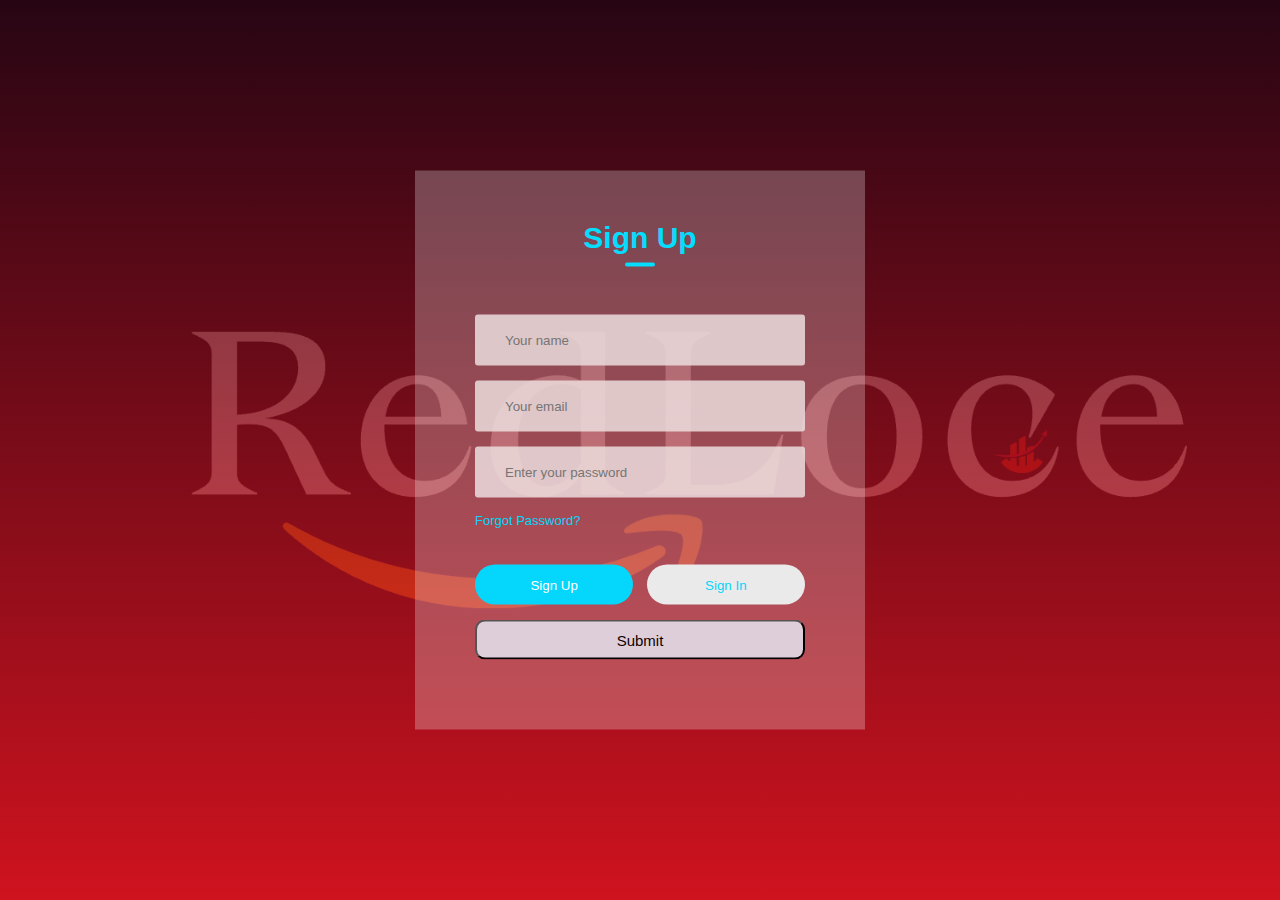
<file: index.html>
<!DOCTYPE html>
<html lang="en">
<head>
    <meta charset="UTF-8">
    <meta name="viewport" content="width=device-width, initial-scale=1.0">
    <title>Sign In and Sign Up Form </title>
    <link rel="stylesheet" href="/public/login.css">
    <link rel="stylesheet" href="https://cdnjs.cloudflare.com/ajax/libs/font-awesome/6.4.2/css/all.min.css" integrity="sha512-z3gLpd7yknf1YoNbCzqRKc4qyor8gaKU1qmn+CShxbuBusANI9QpRohGBreCFkKxLhei6S9CQXFEbbKuqLg0DA==" crossorigin="anonymous" referrerpolicy="no-referrer" />
</head>
<body>
    <div class="container">
        <div class="form">
            <h1 id="heading1">Sign Up</h1>
            <form>
                <div class="inputs">

                    <div class="input" id="nameField">
                        <i class="fa-solid fa-user"></i>
                        <input type="text" placeholder="Your name">
                    </div>
                    
                    <div class="input">
                        <i class="fa-solid fa-envelope"></i>
                        <input type="email" placeholder="Your email" required>
                    </div>

                    <div class="input">
                        <i class="fa-solid fa-key"></i>
                        <input type="password" placeholder="Enter your password" required>
                    </div>
                     <p><a href="#">Forgot Password?</a></p>
                </div>
                <div class="btn">
                    <button type="button" id="signupBtn">Sign Up</button>
                    <button type="button" class="disable" id="signinBtn">Sign In</button>
                </div>

                <div class="btn1 ">
                    <button type="button" id="submitbtn">Submit</button>
                </div>
            </form>
        </div>
    </div>
    
    <script>
        let signupBtn=document.getElementById("signupBtn");
        let signinBtn=document.getElementById("signinBtn");
        let nameField=document.getElementById("nameField");
        let heading1=document.getElementById("heading1");

        signinBtn.onclick=function(){
            nameField.style.maxHeight="0";
            heading1.innerHTML="Sign In";
            signupBtn.classList.add("disable");
            signinBtn.classList.remove("disable");
        }
        signupBtn.onclick=function(){
            nameField.style.maxHeight="60px";
            heading1.innerHTML="Sign Up";
            signupBtn.classList.remove("disable");
            signinBtn.classList.add("disable");
        }

        let submitbtn = document.getElementById("submitbtn");

        submitbtn.onclick =function(){
            submitbtn.classList.add("disable");
            location.href='/public/home.html';
        }
    </script>
    


</body>
</html>
</file>
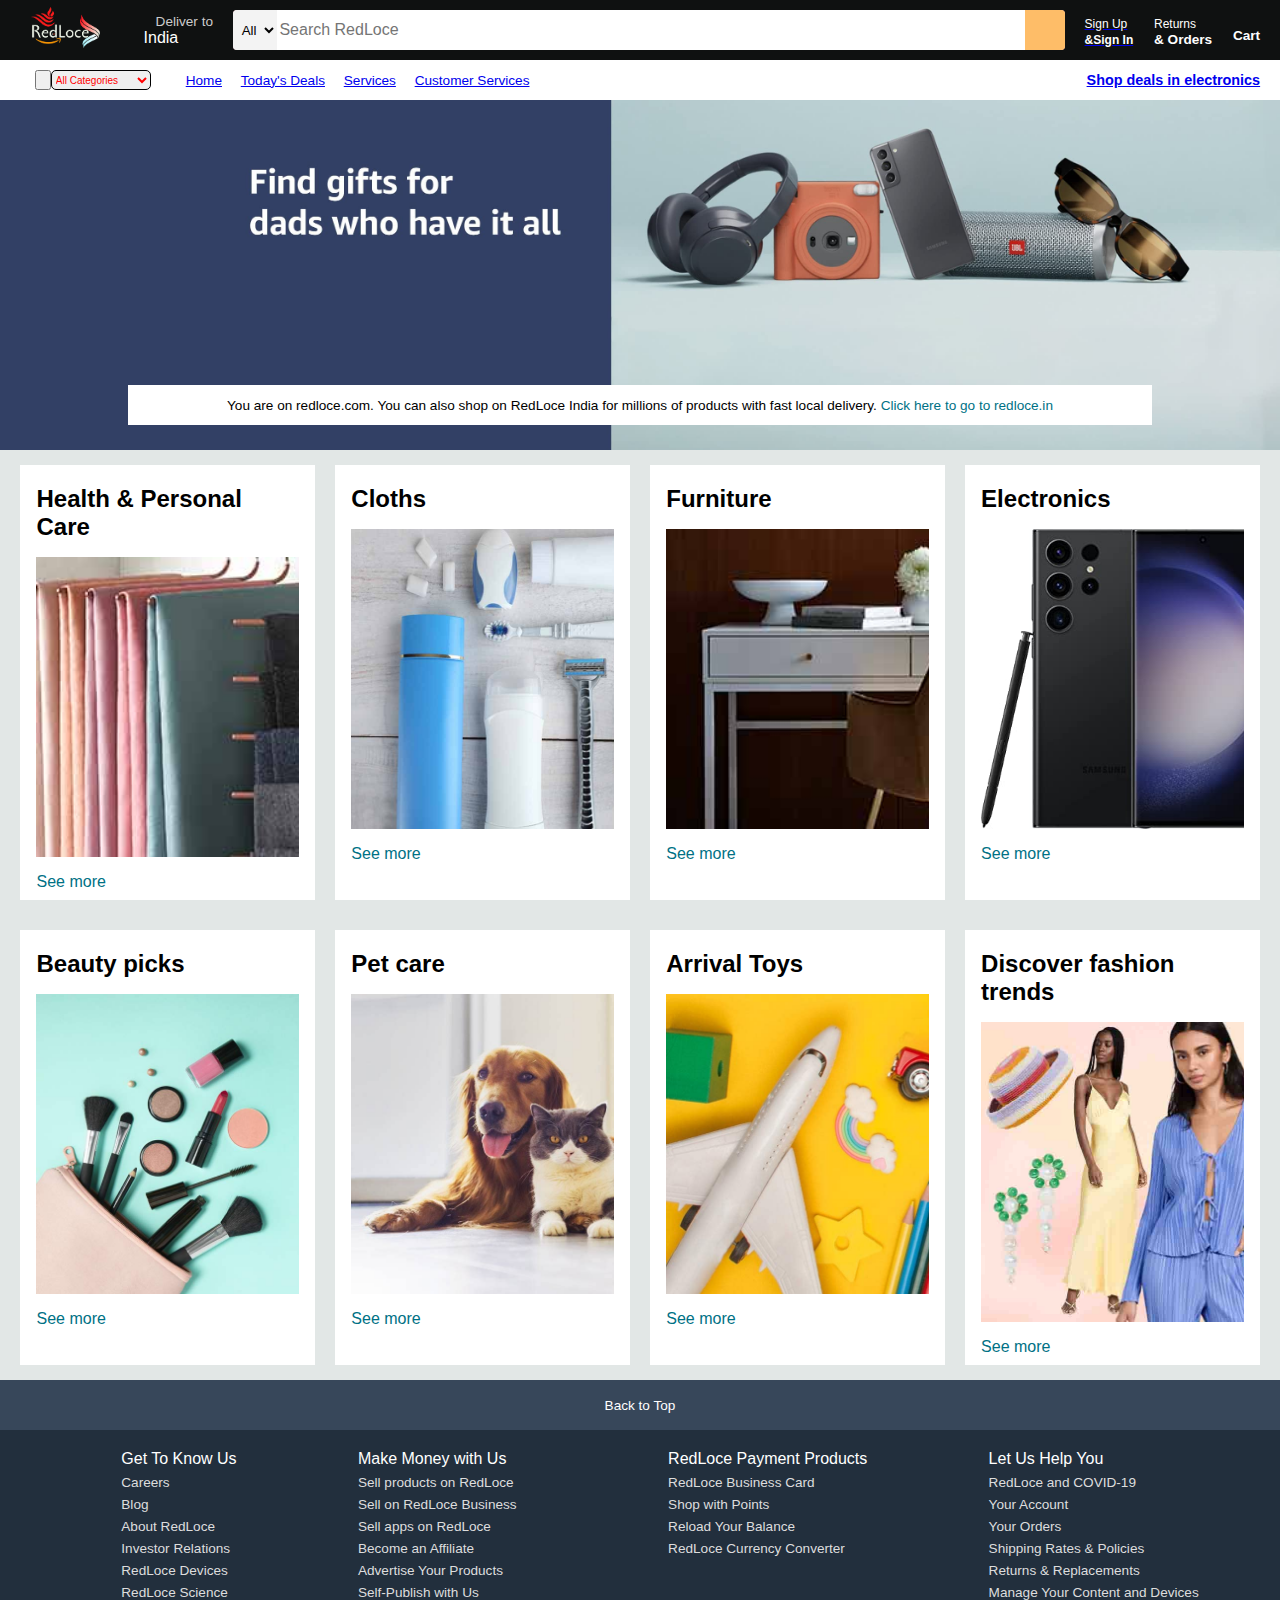
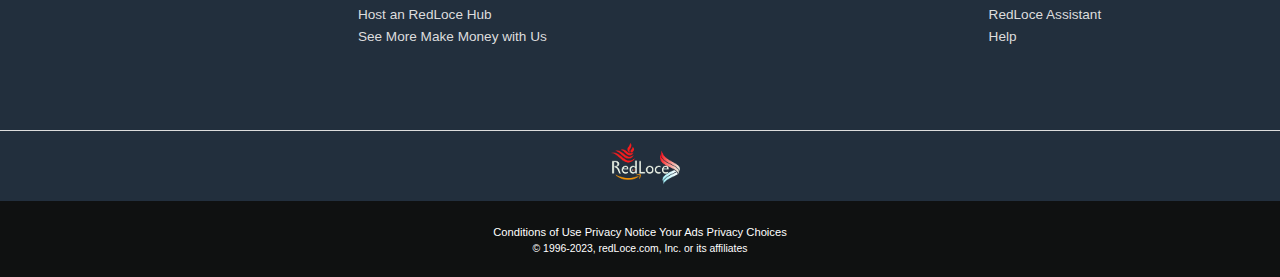
<file: public/home.html>
<!DOCTYPE html>
<html lang="en">
<head>
    <meta charset="UTF-8">
    <meta name="viewport" content="width=device-width, initial-scale=1.0">

    <title>RedLoce</title>
    <link rel="stylesheet" href="https://cdnjs.cloudflare.com/ajax/libs/font-awesome/6.4.2/css/all.min.css" integrity="sha512-z3gLpd7yknf1YoNbCzqRKc4qyor8gaKU1qmn+CShxbuBusANI9QpRohGBreCFkKxLhei6S9CQXFEbbKuqLg0DA==" crossorigin="anonymous" referrerpolicy="no-referrer" />
    <link rel="stylesheet" href="/style.css">
    
</head>
<body>
    <header>
        <div class="navbar">
        <div class ="nav-logo border">
            <div class="logo"></div>
        </div>

        <div class="nav-address border">
            <p class="add-first">Deliver to</p>
            <div class="add-icon">
                <i class="fa-solid fa-location-dot"></i>
                <p class="add-second">India</p>
            </div>
        </div>

        <div class="nav-search">
            <select class="search-select">
                <option >All</option>
                <input placeholder="Search RedLoce" class="search-input">
               <div class="search-icon">
                <i class="fa-solid fa-magnifying-glass"></i>
               </div>
            </select>
        </div>
        
        <div class="nav-signin border">
            <p><a href="/index.html"><span>Sign Up</span></a></p>
            <p class="nav-second"><a href="/index.html"><span>&Sign In</span></a></p>
        </div>

        <div class="nav-return border">
            <p><span>Returns</span></p>
            <p class="nav-second">& Orders</p>
        </div>
       
        <div class="nav-cart border">
            <i class="fa-solid fa-cart-shopping"></i>
            Cart
        </div>
        
    </div>
  

    <div class="panel">
        <div class="panel-all border">
        <button><i class="fa-solid fa-bars" onclick="myFunc()"></i></button> 
        <select name="category" id="category" class="options" >

            <option value="c1"><button >All Categories</button></option> 
            <option value="c1"><button>Men's</button> </option> 
            <option value="c1"> <button>Woman's</button>  </option> 
            <option value="q3"><button>Childern's</button></option>

        </select>
                  
              
        </div>
        <div class="panel-ops">
            <a href="/public/home.html">Home</a>
            <a href="/public/todaysdeals.html">Today's Deals</a>
            <a href="/public/404.html">Services</a>
            <a href="/public/404.html">Customer Services</a>
        </div>
            
        
        <div class="panel-deals border">
            <a href="/public/404.html">Shop deals in electronics</a>
        </div>
    </div>
    </header> 

    <div class="hero-section">
        <div class="hero-msg">
            <p>You are on redloce.com. You can also shop on RedLoce India for millions of products with fast local delivery. <a>Click here to go to redloce.in</a></p>
        </div>
    </div>

    <div class="shop-section">
        <div class="box">
            <div class="box-content">
                <h2>Health & Personal Care</h2>
            <div class="box-img" style="background-image: url('/img/box1_image.jpg');"></div>
            <p>See more</p>
            </div>
        </div>
        <div class="box">
            <div class="box-content">
                <h2>Cloths</h2>
            <div class="box-img" style="background-image: url('/img/box2_image.jpg');"></div>
            <p>See more</p>
            </div>
        </div>
        <div class="box">
            <div class="box-content">
                <h2>Furniture</h2>
            <div class="box-img" style="background-image: url('/img/box3_image.jpg');"></div>
            <p>See more</p>
            </div>
        </div>
        <div class="box">
            <div class="box-content">
                <h2>Electronics</h2>
            <div class="box-img" style="background-image: url('/img/box4_image.jpg');"></div>
            <p>See more</p>
            </div>
        </div>
        <div class="box">
            <div class="box-content">
                <h2>Beauty picks</h2>
            <div class="box-img" style="background-image: url('/img/box5_image.jpg');"></div>
            <p>See more</p>
            </div>
        </div>
        <div class="box">
            <div class="box-content">
                <h2>Pet care</h2>
            <div class="box-img" style="background-image: url('/img/box6_image.jpg');"></div>
            <p>See more</p>
            </div>
        </div>
        <div class="box">
            <div class="box-content">
                <h2>Arrival Toys</h2>
            <div class="box-img" style="background-image: url('/img/box7_image.jpg');"></div>
            <p>See more</p>
            </div>
        </div>
        <div class="box">
            <div class="box-content">
                <h2>Discover fashion trends</h2>
            <div class="box-img" style="background-image: url('/img/box8_image.jpg');"></div>
            <p>See more</p>
            </div>
        </div>
    </div>

    <footer>
        <div class="foot-panel1">
            Back to Top
        </div>

        <div class="foot-panel2">
            <ul>
                <p>Get To Know Us</p>
                <a>Careers</a>
                <a>Blog</a>
                <a>About RedLoce</a>
                <a>Investor Relations</a>
                <a>RedLoce Devices</a>
                <a>RedLoce Science</a>
            </ul>
            <ul>
                <p>Make Money with Us</p>
                <a>Sell products on RedLoce</a>
                <a>Sell on RedLoce Business</a>
                <a>Sell apps on RedLoce</a>
                <a>Become an Affiliate</a>
                <a>Advertise Your Products</a>
                <a>Self-Publish with Us</a>
                <a>Host an RedLoce Hub</a>
                <a>See More Make Money with Us</a>
            </ul>
            <ul>
                <p>RedLoce Payment Products</p>
                <a>RedLoce Business Card</a>
                <a>Shop with Points</a>
                <a>Reload Your Balance</a>
                <a> RedLoce Currency Converter</a>
            </ul>
            <ul>
                <p>Let Us Help You</p>
                <a>RedLoce and COVID-19</a>
                <a>Your Account</a>
                <a>Your Orders</a>
                <a>Shipping Rates & Policies</a>
                <a>Returns & Replacements</a>
                <a>Manage Your Content and Devices</a>
                <a>RedLoce Assistant</a>
                <a>Help</a>
            </ul>
        </div>

        <div class="foot-panel3">
            <div class="logo"></div>
        </div>
        <div class="foot-panel4">
            <div class="pages">
                <a>Conditions of Use</a>
                <a>Privacy Notice</a>
                <a>Your Ads Privacy Choices</a>
            </div>
            <div class="copyright">
                © 1996-2023, redLoce.com, Inc. or its affiliates 
            </div>
        </div>
    </footer>

    <script>
        function myFunc() {
            window.location.href = "/public/home.html";
        }
    </script>
</body>
</html>
</file>
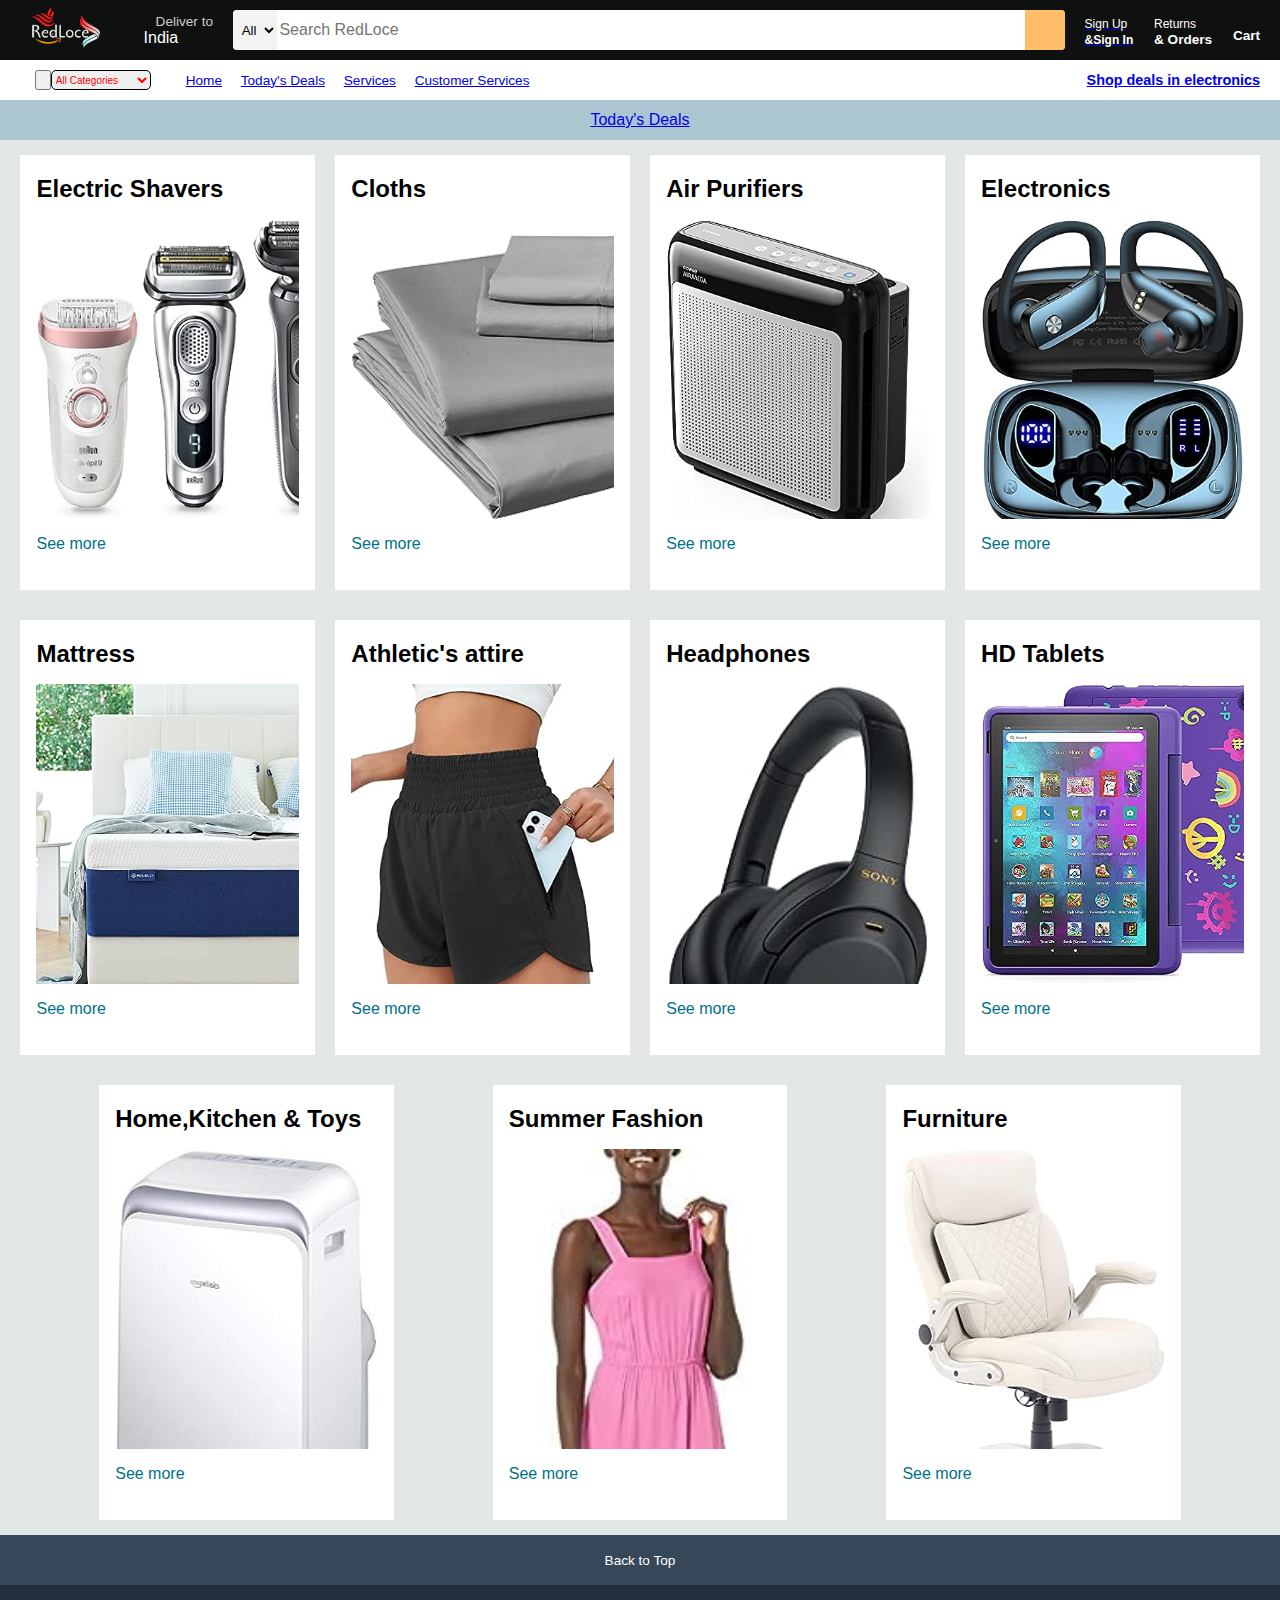
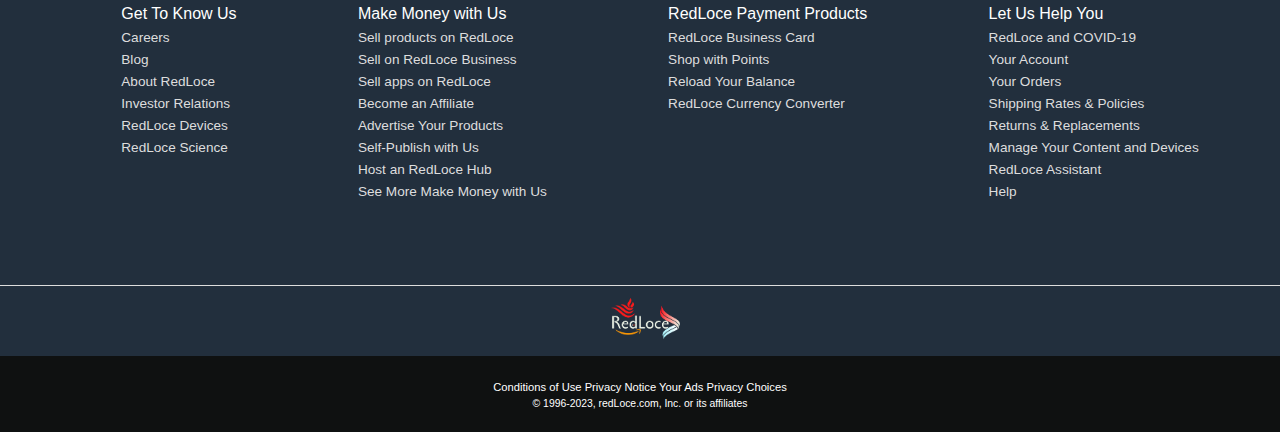
<file: public/todaysdeals.html>
<!DOCTYPE html>
<html lang="en">
<head>
    <meta charset="UTF-8">
    <meta name="viewport" content="width=device-width, initial-scale=1.0">

    <title>RedLoce</title>
    <link rel="stylesheet" href="https://cdnjs.cloudflare.com/ajax/libs/font-awesome/6.4.2/css/all.min.css" integrity="sha512-z3gLpd7yknf1YoNbCzqRKc4qyor8gaKU1qmn+CShxbuBusANI9QpRohGBreCFkKxLhei6S9CQXFEbbKuqLg0DA==" crossorigin="anonymous" referrerpolicy="no-referrer" />
    <link rel="stylesheet" href="/style.css">
    
</head>
<body>
    <header>
        <div class="navbar">
        <div class ="nav-logo border">
            <div class="logo"></div>
        </div>

        <div class="nav-address border">
            <p class="add-first">Deliver to</p>
            <div class="add-icon">
                <i class="fa-solid fa-location-dot"></i>
                <p class="add-second">India</p>
            </div>
        </div>

        <div class="nav-search">
            <select class="search-select">
                <option >All</option>
                <input placeholder="Search RedLoce" class="search-input">
               <div class="search-icon">
                <i class="fa-solid fa-magnifying-glass"></i>
               </div>
            </select>
        </div>
        
        <!-- <div class="nav-signin border">
            <p><span>sign in</span></p>
            <p class="nav-second">Account & Lists</p>
        </div> -->
        <div class="nav-signin border">
            <p><a href="http://127.0.0.1:5500/index.html"><span>Sign Up</span></a></p>
            <p class="nav-second"><a href="http://127.0.0.1:5500/index.html"><span>&Sign In</span></a></p>
        </div>

        <div class="nav-return border">
            <p><span>Returns</span></p>
            <p class="nav-second">& Orders</p>
        </div>
       
        <div class="nav-cart border">
            <i class="fa-solid fa-cart-shopping"></i>
            Cart
        </div>
        
    </div>
  

    <div class="panel">
        <div class="panel-all border">
                <button><i class="fa-solid fa-bars" onclick="myFunc()"></i></button>
                <select name="category" id="category" class="options">
                <option value="all"><button onclick="myFunc()">All Categories</button></option>
                <option value="q1"><button onclick="myFunc()">Men's</button></option>
                <option value="q2"><button onclick="myFunc()">Woman's</button></option>
                <option value="q3"><button onclick="myFunc()">Childern's</button></option>
                
                </select>
        </div>
        <div class="panel-ops">
            <a href="/public/home.html">Home</a>
            <a href="/public/todaysdeals.html">Today's Deals</a>
            <a href="/public/404.html">Services</a>
            <a href="/public/404.html">Customer Services</a>
        </div>
        
        
        <div class="panel-deals border">
            <a href="http://127.0.0.1:5500/public/404.html">Shop deals in electronics</a>
        </div>
    </div>
    </header> 
      <div class="panel1">
        <a href="http://127.0.0.1:5500/public/todaysdeals.html">Today's Deals </a>
      </div>
    <div class="shop-section">
        <div class="box">
            <div class="box-content">
                <h2>Electric Shavers</h2>
            <div class="box-img" style="background-image: url('/img/61a0Q63fPoL._AC_UF452,452_FMjpg_.jpg');"></div>
            <p>See more</p>
            </div>
        </div>
        <div class="box">
            <div class="box-content">
                <h2>Cloths</h2>
            <div class="box-img" style="background-image: url('/img/91cS37NoXGL._AC_UF452,452_FMjpg_.jpg');"></div>
            <p>See more</p>
            </div>
        </div>
        <div class="box">
            <div class="box-content">
                <h2>Air Purifiers</h2>
            <div class="box-img" style="background-image: url('/img/51klgz3DmnL._AC_UF452,452_FMjpg_.jpg');"></div>
            <p>See more</p>
            </div>
        </div>
        <div class="box">
            <div class="box-content">
                <h2>Electronics</h2>
            <div class="box-img" style="background-image: url('/img/519X+U9CNWL._AC_UF452,452_FMjpg_.jpg');"></div>
            <p>See more</p>
            </div>
        </div>
        <div class="box">
            <div class="box-content">
                <h2>Mattress</h2>
            <div class="box-img" style="background-image: url('/img/41X2+DxJA-L._AC_UF452,452_FMjpg_.jpg');"></div>
            <p>See more</p>
            </div>
        </div>
        <div class="box">
            <div class="box-content">
                <h2>Athletic's attire</h2>
            <div class="box-img" style="background-image: url('/img/31ftQM8bkML._AC_UF452,452_FMjpg_.jpg');"></div>
            <p>See more</p>
            </div>
        </div>
        <div class="box">
            <div class="box-content">
                <h2>Headphones</h2>
            <div class="box-img" style="background-image: url('/img/21pGfX7r8oL._AC_UF452,452_FMjpg_.jpg');"></div>
            <p>See more</p>
            </div>
        </div>
        <div class="box">
            <div class="box-content">
                <h2>HD Tablets</h2>
            <div class="box-img" style="background-image: url('/img/51jJztQ24QS._AC_UF452,452_FMjpg_.jpg');"></div>
            <p>See more</p>
            </div>
        </div>
        <div class="box">
            <div class="box-content">
                <h2>Home,Kitchen & Toys</h2>
            <div class="box-img" style="background-image: url('/img/31LiCX7z4xL._AC_UF452,452_FMjpg_.jpg');"></div>
            <p>See more</p>
            </div>
        </div>
        <div class="box">
            <div class="box-content">
                <h2>Summer Fashion</h2>
            <div class="box-img" style="background-image: url('/img/31MkudlPVCL._AC_UF452,452_FMjpg_.jpg');"></div>
            <p>See more</p>
            </div>
        </div>
        <div class="box">
            <div class="box-content">
                <h2>Furniture</h2>
            <div class="box-img" style="background-image: url('/img/31X5sWlsfUL._AC_UF452,452_FMjpg_.jpg');"></div>
            <p>See more</p>
            </div>
        </div>
    </div>

    <footer>
        <div class="foot-panel1">
            Back to Top
        </div>

        <div class="foot-panel2">
            <ul>
                <p>Get To Know Us</p>
                <a>Careers</a>
                <a>Blog</a>
                <a>About RedLoce</a>
                <a>Investor Relations</a>
                <a>RedLoce Devices</a>
                <a>RedLoce Science</a>
            </ul>
            <ul>
                <p>Make Money with Us</p>
                <a>Sell products on RedLoce</a>
                <a>Sell on RedLoce Business</a>
                <a>Sell apps on RedLoce</a>
                <a>Become an Affiliate</a>
                <a>Advertise Your Products</a>
                <a>Self-Publish with Us</a>
                <a>Host an RedLoce Hub</a>
                <a>See More Make Money with Us</a>
            </ul>
            <ul>
                <p>RedLoce Payment Products</p>
                <a>RedLoce Business Card</a>
                <a>Shop with Points</a>
                <a>Reload Your Balance</a>
                <a> RedLoce Currency Converter</a>
            </ul>
            <ul>
                <p>Let Us Help You</p>
                <a>RedLoce and COVID-19</a>
                <a>Your Account</a>
                <a>Your Orders</a>
                <a>Shipping Rates & Policies</a>
                <a>Returns & Replacements</a>
                <a>Manage Your Content and Devices</a>
                <a>RedLoce Assistant</a>
                <a>Help</a>
            </ul>
        </div>

        <div class="foot-panel3">
            <div class="logo"></div>
        </div>
        <div class="foot-panel4">
            <div class="pages">
                <a>Conditions of Use</a>
                <a>Privacy Notice</a>
                <a>Your Ads Privacy Choices</a>
            </div>
            <div class="copyright">
                © 1996-2023, redLoce.com, Inc. or its affiliates 
            </div>
        </div>
    </footer>
    <script>
        function myFunc() {
            window.location.href = "/public/home.html";
        }
    </script>
</body>
</html>
</file>
<file: public/login.css>
*{
    margin: 0;
    padding: 0;
    font-family: 'Poppins',sans-serif;
    box-sizing: border-box;
}

.container{
    width: 100%;
    height: 100vh;
    background-image: linear-gradient(rgba(45, 2, 20, 0.8),rgba(255, 19, 34, 0.8)),url(/img/redloce_logo5.png);
    background-position: center;
    background-size: cover;
    position: relative;

}

.form{
    /* border: 4px solid rgb(247, 247, 247); */
    width: 90%;
    max-width: 450px;
    position: absolute;
    top: 50%;
    left: 50%;
    transform: translate(-50%,-50%);
    background: #ffffff42;
    padding: 50px 60px 70px;
    text-align: center;
   
}

.form h1{

    font-size: 30px;
    margin-bottom: 60px;
    color: rgb(4, 221, 254);
    position: relative;
}

.form h1::after{
    content: '';
    width: 30px;
    height: 4px;
    border-radius: 3px;
    background: rgb(4, 221, 254);
    position: absolute;
    bottom: -12px;
    left: 50%;
    transform: translateX(-50%);
}

.input{
   background: #ecdeded8;
   margin: 15px 0px;
   border-radius: 3px;
   display: flex;
   align-items: center;
   max-height: 65px;
   transition: max-Height 0.5s;
   overflow: hidden;
}
input{
    width: 100%;
    background: transparent;
    border: 0;
    outline: 0;
    padding: 18px 15px;
    color: #006436;
}

.input i{
    margin-left: 15px;
    color: #006436;
}
form p{
    text-align: left;
    font-size: 13px;
}
form p a{
    text-decoration: none;
    color: rgb(5, 214, 251);
}

.btn{
    width:100%;
    display: flex;
    justify-content: space-between;
}

.btn button{
    flex-basis:48%;
    background: rgb(5, 214, 251);
    color: #fff;
    height: 40px;
    border-radius: 20px;
    border: 0;
    outline: 0;
    cursor: pointer;
    transition:  cubic-bezier(0.455, 0.03, 0.515, 0.955) 1s;
}

.inputs{
    height: 250px;
}
.inputs:hover{
    cursor: pointer;
}
.inputs a:hover{
    color: rgb(20, 49, 215);
}
.btn button.disable{
    background: #eaeaea;
    color:rgb(5, 214, 251);
}
.btn button:hover{
    color: aliceblue;
    background-color: #0b5500;
    margin-bottom: 8px;
}

.btn1 button{
    width :100%;
    height: 40px;
    border-radius: 10px;
    color:#100000;
    background-color: rgb(222, 206, 217);
    justify-content: center;
    margin-top: 15px;
    cursor: pointer;
    font-size: 15px;
}

.btn1 button:hover{
    color:rgb(170, 80, 2);
    background-color: white;
    font-size: 17px;
}
</file>
<file: style.css>
/* box1 */
*{
   margin: 0;
   font-family: Arial;
   border: border-box;
}
.navbar{
    height: 60px;
    background-color: #0f1111;
    color: white;
    display: flex;
    align-items: center;
    justify-content: space-evenly;
}

.nav-logo{
    height: 50px;
    width : 100px;
}

.logo{
    background-image: url(img/amazon_logo.png);
    background-size: cover;
    height: 50px;
    width: 100%;
}

.border{
    border: 1.5px solid transparent;
}
.border:hover { 
    border:1.5px solid white;
}

/** box2 **/
.add-first{
    color: #cccccc;
    font-size: 0.85rem;
    margin-left: 15px;
}
.add-second{
    font-size: 1rem;
    margin-left: 3px;
}
.add-icon{
   display: flex;
   align-items: center;
}

/*box3*/
.nav-search{
    display: flex;
    justify-content: space-evenly;
    background-color: pink;
    width: 65%;
    height: 40px;
    border-radius: 4px;
}
.search-select{
       background-color: #f3f3f3;
      width: 50px; 
      text-align: center;
      border-bottom-left-radius: 4px;
      border-top-left-radius: 4px;
      border: none;
}

.search-input{
    width:100%;
    font-size: 1rem;
    border: none;
}
.search-icon{
    width:45px;
    display: flex;
    justify-content: center;
    align-items: center;
    font-size: 1.2rem;
    background-color: #febd68;
    border-top-right-radius: 4px;
    border-bottom-right-radius: 4px;
    color: #0f1111;
}
.nav-search:hover{
    border: 2px solid orange;
}
/* box4 */
span{
    font-size: 12px;
}
.nav-second{
    font-size: 0.85rem;
    font-weight: 700;
}

.nav-cart i{
   font-size: 30px;
}
.nav-cart{
    font-size: 0.85rem;
    font-weight: 700;
}

/* panel */
.panel{
    height: 40px;
    /* background-color: #021e2a; */
    display: flex;
    color: white;
    align-items: center;
    justify-content: space-evenly;
}
.panel1{
    height: 40px;
    background-color: #acc6d1;
    display: flex;
    color: white;
    align-items: center;
    justify-content: space-evenly;
}

.panel-all {
    display: flex;
    margin-left: 15px;
   
}
.panel-all i{
    color: #010f12;
}
.panel-all select{
    border: 1px solid black;
    border-radius: 5px;
}
.panel-all select:hover{
    border: 1px solid white;
    color: #d4b61b;
}
.options{
     color:red;
    font-size: 10px;
    width: 100px;
    height: 20px;

}
.nav-signin span{
    color: white;
}
.panel-ops a{
    display: inline;
    margin-left: 15px;

}
.panel-ops a:hover{
    border: 1px solid white;
    color: #05d1f5;
}
.panel-ops1 a:hover{
    border: 1px solid white;
    color: #d4b61b;
}
.panel-ops{
    width:70%;
    font-size: 0.85rem;
}
/* .panel-ops1{
    text-align: center;
    flex: 1;
    display: flex;
}
.panel-ops1 a{
    padding: 6px 10px;
    text-decoration: none;
    color: white;
    margin-left: 10px;
    font-size:15px;
    font-weight: 700;
}
.panel-ops1 a:hover{
    color: #d4b61b;
} */
panel a{
     
}
.panel-deals{
    font-size: 0.9rem;
    font-weight: 700;
}
.panel-deals a:hover{
    color: #d4b61b;
}
/* hero-section */
.hero-section{
    background-image: url("img/hero_image.jpg");
    background-size:cover ;
    height:350px;
    display: flex;
    justify-content: center;
    align-items: flex-end;
}

.hero-msg{
    background-color: white;
    color: black;
    height: 40px;
    display: flex;
    align-items: center;
    justify-content: space-evenly;
    font-size: 0.85rem;
    width: 80%;
    margin-bottom: 25px;

}
.hero-msg a{
    color: #007185;
}

/* shop-section */
.shop-section{
    display: flex;
    flex-wrap: wrap;
    justify-content: space-evenly;
    background-color: #e2e7e6;
}
.box{
    
    height: 400px;
    width: 23%;
    background-color: white;
    padding: 20px 0px 15px;
    margin-top: 15px;
    margin-bottom: 15px;
}
.box:hover{
    margin-top: 5px;
    margin-left: 20px;
}
.box-img{
    height: 300px;
    background-size: cover;
    margin-top: 1rem;
    margin-bottom: 1rem;
}
.box-content{
    margin-left: 1rem;
    margin-right:1rem ;
}

.box-content p{
    color: #007185;

}
/* footer{
    margin-top: 15px;
} */
.foot-panel1{
    background-color: #37475a;
    height: 50px;
    color: white;
    display: flex;
    align-items: center;
    justify-content: space-evenly;
    font-size: 0.85rem;

}
.foot-panel2{
    background-color: #222f3d;
    color: white;
    height: 300px;
    display: flex;
    justify-content: space-evenly;
}
ul a{
    display: block;
    font-size: 0.85rem;
    margin-top: 7px;
    color: #dddddd;
}
ul{
    margin-top: 20px;
}

.foot-panel3{
    background-color: #222f3d;
    color: white;
    border-top: 0.1px solid #dddddd;
    height: 70px;
    display: flex;
    justify-content: center;
    align-items: center;
}
.logo{
    background-image: url(img/redloce_logo1.1.png);
    background-size: cover;
    height: 50px;
    width: 80px;
}

.foot-panel4{
    background: #0f1111;
    color: white;
    height: 76px;
    text-align: center;
}

.pages{
   font-size: 0.7rem;
   padding-top: 25px;
}
.copyright{
    font-size: 0.65rem;
    padding-top: 5px;
}
</file>
